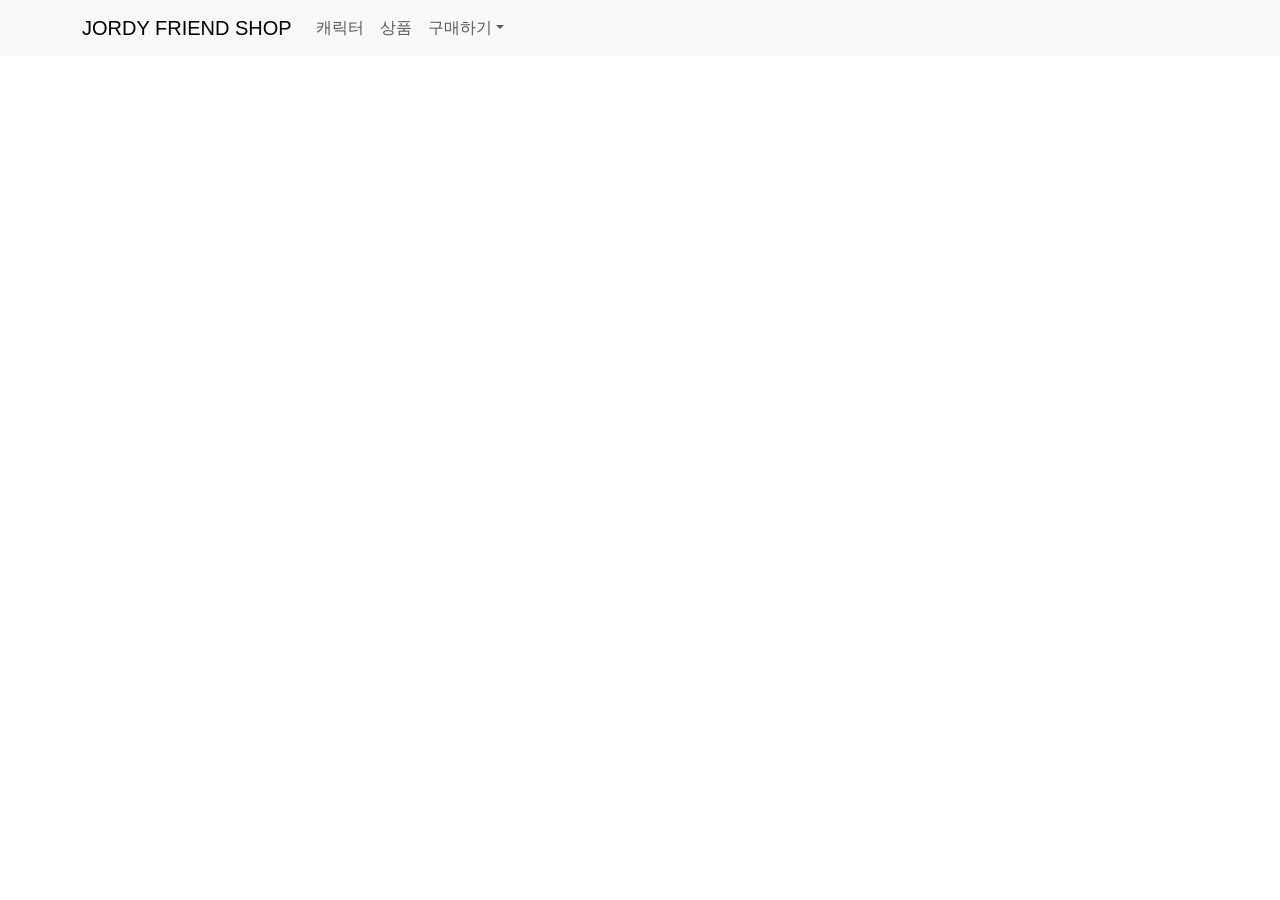
<file: index.html>
<!doctype html><html lang="en"><head><meta charset="utf-8"/><link rel="icon" href="/favicon.ico"/><meta name="viewport" content="width=device-width,initial-scale=1"/><meta name="theme-color" content="#000000"/><meta name="description" content="Web site created using create-react-app"/><link rel="apple-touch-icon" href="/logo192.png"/><link rel="manifest" href="/manifest.json"/><link rel="stylesheet" href="https://cdn.jsdelivr.net/npm/bootstrap@5.0.2/dist/css/bootstrap.min.css" integrity="sha384-EVSTQN3/azprG1Anm3QDgpJLIm9Nao0Yz1ztcQTwFspd3yD65VohhpuuCOmLASjC" crossorigin="anonymous"/><title>React App</title><link href="/static/css/main.658c88e7.chunk.css" rel="stylesheet"></head><body><noscript>You need to enable JavaScript to run this app.</noscript><div id="root"></div><script>!function(e){function r(r){for(var n,i,a=r[0],c=r[1],l=r[2],s=0,p=[];s<a.length;s++)i=a[s],Object.prototype.hasOwnProperty.call(o,i)&&o[i]&&p.push(o[i][0]),o[i]=0;for(n in c)Object.prototype.hasOwnProperty.call(c,n)&&(e[n]=c[n]);for(f&&f(r);p.length;)p.shift()();return u.push.apply(u,l||[]),t()}function t(){for(var e,r=0;r<u.length;r++){for(var t=u[r],n=!0,a=1;a<t.length;a++){var c=t[a];0!==o[c]&&(n=!1)}n&&(u.splice(r--,1),e=i(i.s=t[0]))}return e}var n={},o={1:0},u=[];function i(r){if(n[r])return n[r].exports;var t=n[r]={i:r,l:!1,exports:{}};return e[r].call(t.exports,t,t.exports,i),t.l=!0,t.exports}i.e=function(e){var r=[],t=o[e];if(0!==t)if(t)r.push(t[2]);else{var n=new Promise((function(r,n){t=o[e]=[r,n]}));r.push(t[2]=n);var u,a=document.createElement("script");a.charset="utf-8",a.timeout=120,i.nc&&a.setAttribute("nonce",i.nc),a.src=function(e){return i.p+"static/js/"+({}[e]||e)+"."+{3:"149f2c60"}[e]+".chunk.js"}(e);var c=new Error;u=function(r){a.onerror=a.onload=null,clearTimeout(l);var t=o[e];if(0!==t){if(t){var n=r&&("load"===r.type?"missing":r.type),u=r&&r.target&&r.target.src;c.message="Loading chunk "+e+" failed.\n("+n+": "+u+")",c.name="ChunkLoadError",c.type=n,c.request=u,t[1](c)}o[e]=void 0}};var l=setTimeout((function(){u({type:"timeout",target:a})}),12e4);a.onerror=a.onload=u,document.head.appendChild(a)}return Promise.all(r)},i.m=e,i.c=n,i.d=function(e,r,t){i.o(e,r)||Object.defineProperty(e,r,{enumerable:!0,get:t})},i.r=function(e){"undefined"!=typeof Symbol&&Symbol.toStringTag&&Object.defineProperty(e,Symbol.toStringTag,{value:"Module"}),Object.defineProperty(e,"__esModule",{value:!0})},i.t=function(e,r){if(1&r&&(e=i(e)),8&r)return e;if(4&r&&"object"==typeof e&&e&&e.__esModule)return e;var t=Object.create(null);if(i.r(t),Object.defineProperty(t,"default",{enumerable:!0,value:e}),2&r&&"string"!=typeof e)for(var n in e)i.d(t,n,function(r){return e[r]}.bind(null,n));return t},i.n=function(e){var r=e&&e.__esModule?function(){return e.default}:function(){return e};return i.d(r,"a",r),r},i.o=function(e,r){return Object.prototype.hasOwnProperty.call(e,r)},i.p="/",i.oe=function(e){throw console.error(e),e};var a=this.webpackJsonpshop=this.webpackJsonpshop||[],c=a.push.bind(a);a.push=r,a=a.slice();for(var l=0;l<a.length;l++)r(a[l]);var f=c;t()}([])</script><script src="/static/js/2.9cdabc6f.chunk.js"></script><script src="/static/js/main.09bfc588.chunk.js"></script></body></html>
</file>
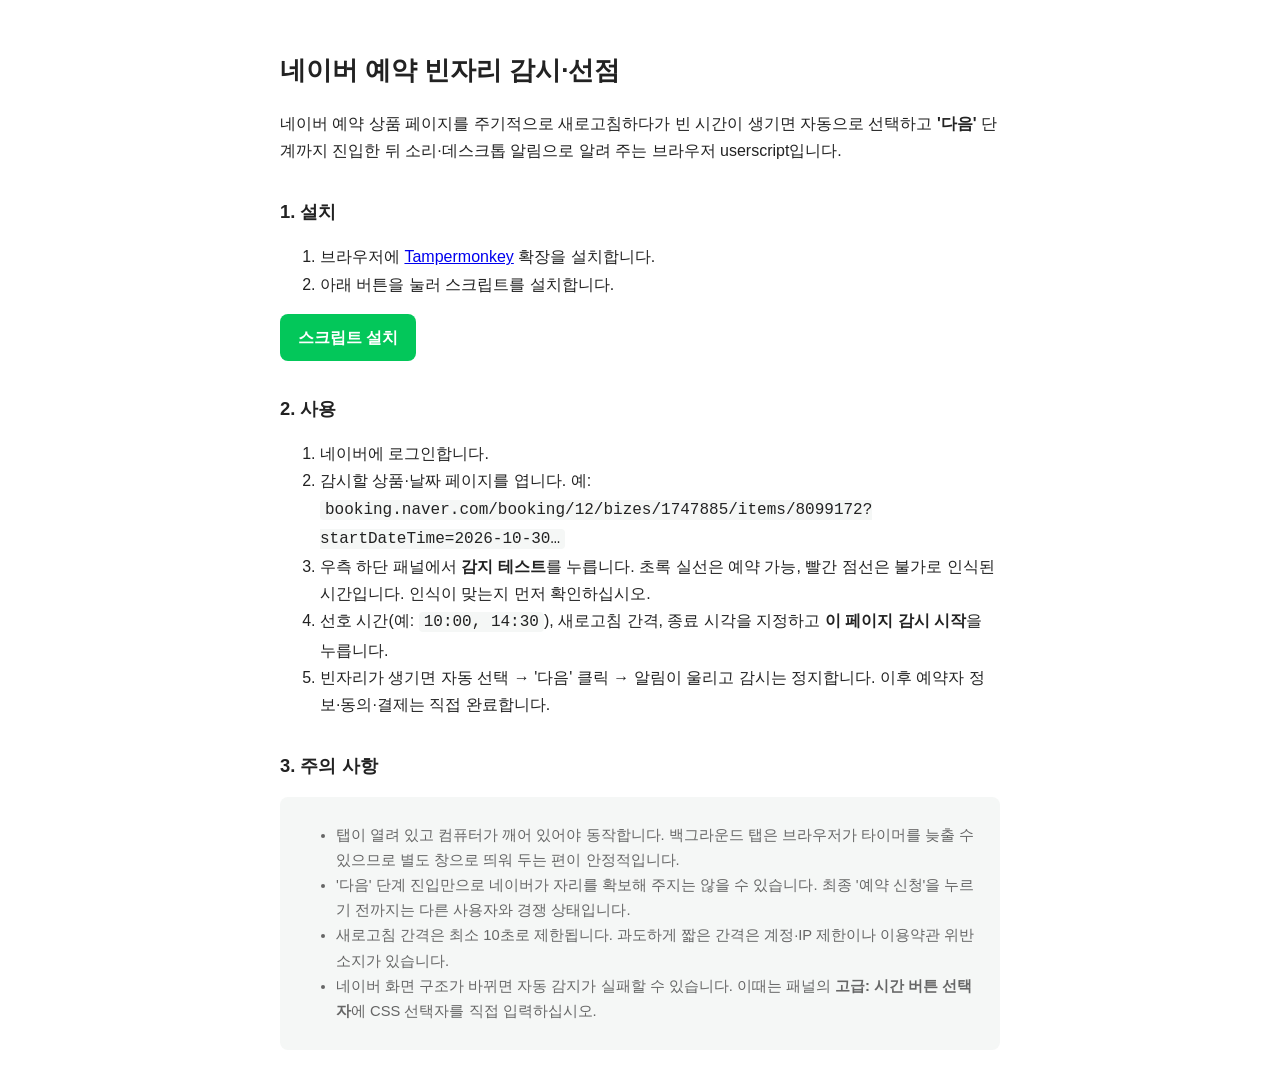
<file: naver-booking-watcher/index.html>
<!doctype html>
<html lang="ko">
<head>
<meta charset="utf-8">
<meta name="viewport" content="width=device-width,initial-scale=1">
<title>네이버 예약 빈자리 감시</title>
<style>
  :root { --bg:#fff; --fg:#222; --muted:#666; --accent:#03c75a; --box:#f5f7f6; }
  @media (prefers-color-scheme: dark) { :root { --bg:#151716; --fg:#e8e8e8; --muted:#aaa; --box:#222624; } }
  body { margin:0; background:var(--bg); color:var(--fg); font:16px/1.7 -apple-system,"Apple SD Gothic Neo","Noto Sans KR",sans-serif; }
  main { max-width:720px; margin:0 auto; padding:32px 16px; }
  h1 { font-size:1.6rem; } h2 { font-size:1.15rem; margin-top:2rem; }
  .btn { display:inline-block; background:var(--accent); color:#fff; padding:10px 18px; border-radius:8px; text-decoration:none; font-weight:bold; }
  .note { background:var(--box); padding:12px 16px; border-radius:8px; color:var(--muted); font-size:.92rem; }
  code { background:var(--box); padding:1px 5px; border-radius:4px; }
</style>
</head>
<body>
<main>
  <h1>네이버 예약 빈자리 감시·선점</h1>
  <p>네이버 예약 상품 페이지를 주기적으로 새로고침하다가 빈 시간이 생기면 자동으로 선택하고 <b>'다음'</b> 단계까지 진입한 뒤 소리·데스크톱 알림으로 알려 주는 브라우저 userscript입니다.</p>

  <h2>1. 설치</h2>
  <ol>
    <li>브라우저에 <a href="https://www.tampermonkey.net/">Tampermonkey</a> 확장을 설치합니다.</li>
    <li>아래 버튼을 눌러 스크립트를 설치합니다.</li>
  </ol>
  <p><a class="btn" href="naver-booking-watcher.user.js">스크립트 설치</a></p>

  <h2>2. 사용</h2>
  <ol>
    <li>네이버에 로그인합니다.</li>
    <li>감시할 상품·날짜 페이지를 엽니다. 예: <code>booking.naver.com/booking/12/bizes/1747885/items/8099172?startDateTime=2026-10-30…</code></li>
    <li>우측 하단 패널에서 <b>감지 테스트</b>를 누릅니다. 초록 실선은 예약 가능, 빨간 점선은 불가로 인식된 시간입니다. 인식이 맞는지 먼저 확인하십시오.</li>
    <li>선호 시간(예: <code>10:00, 14:30</code>), 새로고침 간격, 종료 시각을 지정하고 <b>이 페이지 감시 시작</b>을 누릅니다.</li>
    <li>빈자리가 생기면 자동 선택 → '다음' 클릭 → 알림이 울리고 감시는 정지합니다. 이후 예약자 정보·동의·결제는 직접 완료합니다.</li>
  </ol>

  <h2>3. 주의 사항</h2>
  <div class="note">
    <ul>
      <li>탭이 열려 있고 컴퓨터가 깨어 있어야 동작합니다. 백그라운드 탭은 브라우저가 타이머를 늦출 수 있으므로 별도 창으로 띄워 두는 편이 안정적입니다.</li>
      <li>'다음' 단계 진입만으로 네이버가 자리를 확보해 주지는 않을 수 있습니다. 최종 '예약 신청'을 누르기 전까지는 다른 사용자와 경쟁 상태입니다.</li>
      <li>새로고침 간격은 최소 10초로 제한됩니다. 과도하게 짧은 간격은 계정·IP 제한이나 이용약관 위반 소지가 있습니다.</li>
      <li>네이버 화면 구조가 바뀌면 자동 감지가 실패할 수 있습니다. 이때는 패널의 <b>고급: 시간 버튼 선택자</b>에 CSS 선택자를 직접 입력하십시오.</li>
    </ul>
  </div>
</main>
</body>
</html>
</file>
<file: static/css/main.658c88e7.chunk.css>
body{margin:0;font-family:-apple-system,BlinkMacSystemFont,"Segoe UI","Roboto","Oxygen","Ubuntu","Cantarell","Fira Sans","Droid Sans","Helvetica Neue",sans-serif;-webkit-font-smoothing:antialiased;-moz-osx-font-smoothing:grayscale}code{font-family:source-code-pro,Menlo,Monaco,Consolas,"Courier New",monospace}.App{text-align:center}.background{background-image:url(/static/media/jordy.4fb7f98d.jpg);background-size:cover;vertical-align:middle;height:40vmin;color:#fff}.test{display:flex;flex-direction:column;justify-content:center;align-items:center;height:40vmin}.App-logo{height:40vmin;pointer-events:none}@media (prefers-reduced-motion:no-preference){.App-logo{-webkit-animation:App-logo-spin 20s linear infinite;animation:App-logo-spin 20s linear infinite}}.App-header{background-color:#282c34;min-height:100vh;display:flex;flex-direction:column;align-items:center;justify-content:center;font-size:calc(10px + 2vmin);color:#fff}.App-link{color:#61dafb}@-webkit-keyframes App-logo-spin{0%{-webkit-transform:rotate(0deg);transform:rotate(0deg)}to{-webkit-transform:rotate(1turn);transform:rotate(1turn)}}@keyframes App-logo-spin{0%{-webkit-transform:rotate(0deg);transform:rotate(0deg)}to{-webkit-transform:rotate(1turn);transform:rotate(1turn)}}.red{color:red}.my-alert,.my-alert-red{background:#eee;padding:15px;border-radius:5px;max-width:500px;width:100%;margin:auto}.my-alert-red{background:#ffe591}
/*# sourceMappingURL=main.658c88e7.chunk.css.map */
</file>
